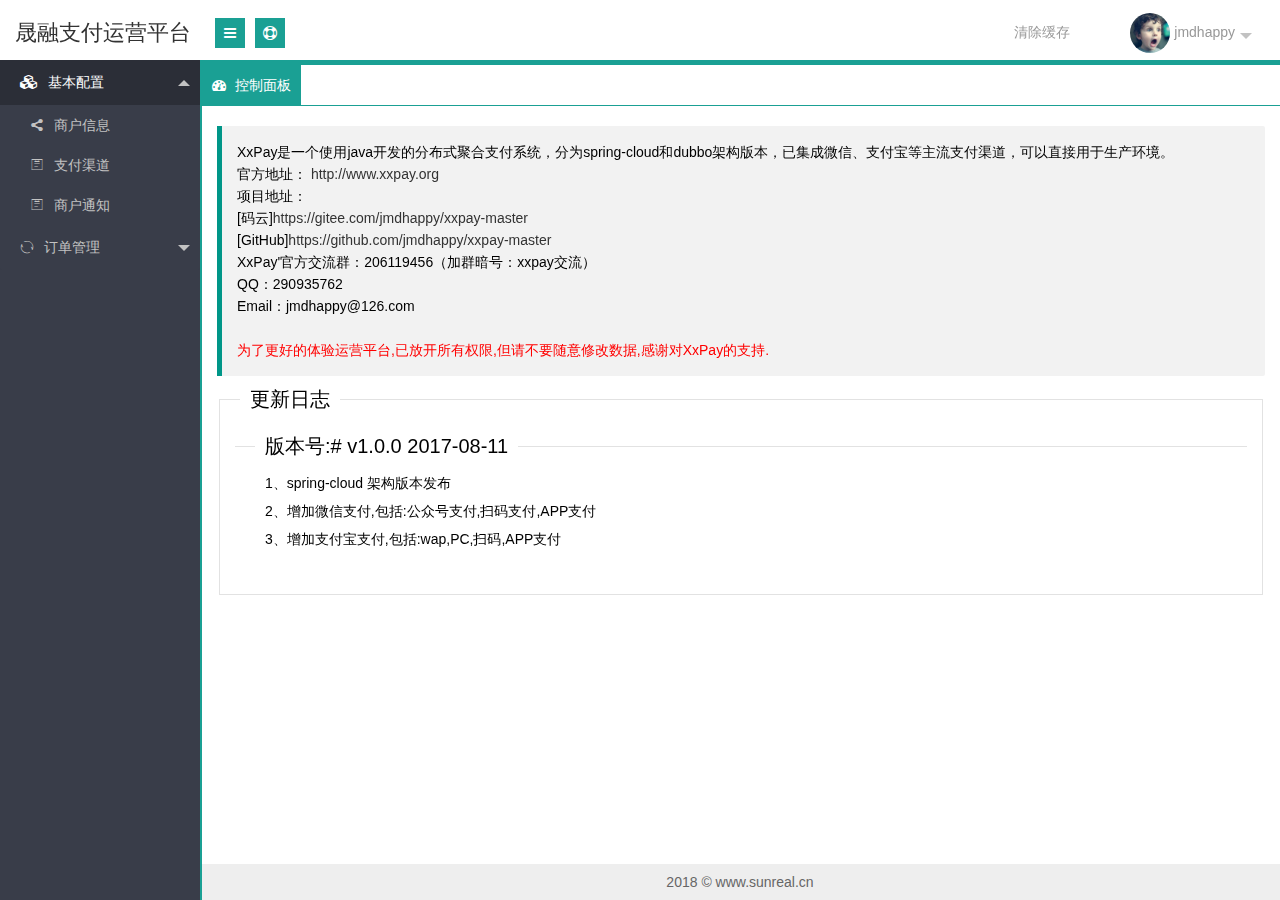
<file: src/main/resources/static/index.html>
﻿<!DOCTYPE html>

<html>

	<head>
		<meta charset="utf-8">
		<title>晟融支付运营管理</title>
		<meta name="renderer" content="webkit">
		<meta http-equiv="X-UA-Compatible" content="IE=edge,chrome=1">
		<meta name="viewport" content="width=device-width, initial-scale=1, maximum-scale=1">
		<meta name="apple-mobile-web-app-status-bar-style" content="black">
		<meta name="apple-mobile-web-app-capable" content="yes">
		<meta name="format-detection" content="telephone=no">
		<link rel="shortcut icon" type="image/x-icon" href="favicon.ico">
		<link rel="bookmark" href="favicon.ico"/>
		<link rel="stylesheet" href="plugins/layui/css/layui.css" media="all" />
		<link rel="stylesheet" href="css/global.css" media="all">
		<link rel="stylesheet" href="plugins/font-awesome/css/font-awesome.min.css">

	</head>

	<body>
		<div class="layui-layout layui-layout-admin" style="border-bottom: solid 5px #1aa094;">
			<div class="layui-header header header-demo">
				<div class="layui-main">
					<div class="admin-login-box">
						<a class="logo" style="left: 0;" href="#">
							<span style="font-size: 22px;">晟融支付运营平台</span>
						</a>
						<div class="admin-side-toggle">
							<i class="fa fa-bars" aria-hidden="true"></i>
						</div>
						<div class="admin-side-full">
							<i class="fa fa-life-bouy" aria-hidden="true"></i>
						</div>
					</div>
					<ul class="layui-nav admin-header-item">
						<li class="layui-nav-item">
							<a href="javascript:clear();">清除缓存</a>
						</li>
						<li class="layui-nav-item">
							<a href="javascript:;" class="admin-header-user">
								<img src="images/0.jpg" />
								<span>jmdhappy</span>
							</a>
							<dl class="layui-nav-child">
								<dd>
									<a href="login.html"><i class="fa fa-sign-out" aria-hidden="true"></i> 注销</a>
								</dd>
							</dl>
						</li>
					</ul>
					<ul class="layui-nav admin-header-item-mobile">
						<li class="layui-nav-item">
							<a href="login.html"><i class="fa fa-sign-out" aria-hidden="true"></i> 注销</a>
						</li>
					</ul>
				</div>
			</div>
			<div class="layui-side layui-bg-black" id="admin-side">
				<div class="layui-side-scroll" id="admin-navbar-side" lay-filter="side"></div>
			</div>
			<div class="layui-body" style="bottom: 0;border-left: solid 2px #1AA094;" id="admin-body">
				<div class="layui-tab admin-nav-card layui-tab-brief" lay-filter="admin-tab">
					<ul class="layui-tab-title">
						<li class="layui-this">
							<i class="fa fa-dashboard" aria-hidden="true"></i>
							<cite>控制面板</cite>
						</li>
					</ul>
					<div class="layui-tab-content" style="min-height: 150px; padding: 5px 0 0 0;">
						<div class="layui-tab-item layui-show">
							<iframe src="main.html"></iframe>
						</div>
					</div>
				</div>
			</div>
			<div class="layui-footer footer footer-demo" id="admin-footer">
				<div class="layui-main">
					<p>2018 &copy; www.sunreal.cn</p>
				</div>
			</div>
			<div class="site-tree-mobile layui-hide">
				<i class="layui-icon">&#xe602;</i>
			</div>
			<div class="site-mobile-shade"></div>

			<script type="text/javascript" src="plugins/layui/layui.js"></script>
			<script type="text/javascript" src="datas/nav.js"></script>
			<script src="js/index.js"></script>
			<script>
				layui.use('layer', function() {
					var $ = layui.jquery,
						layer = layui.layer;
				});
				function clear(){
					alert("清理成功！");
				}
			</script>
		</div>
	</body>

</html>
</file>
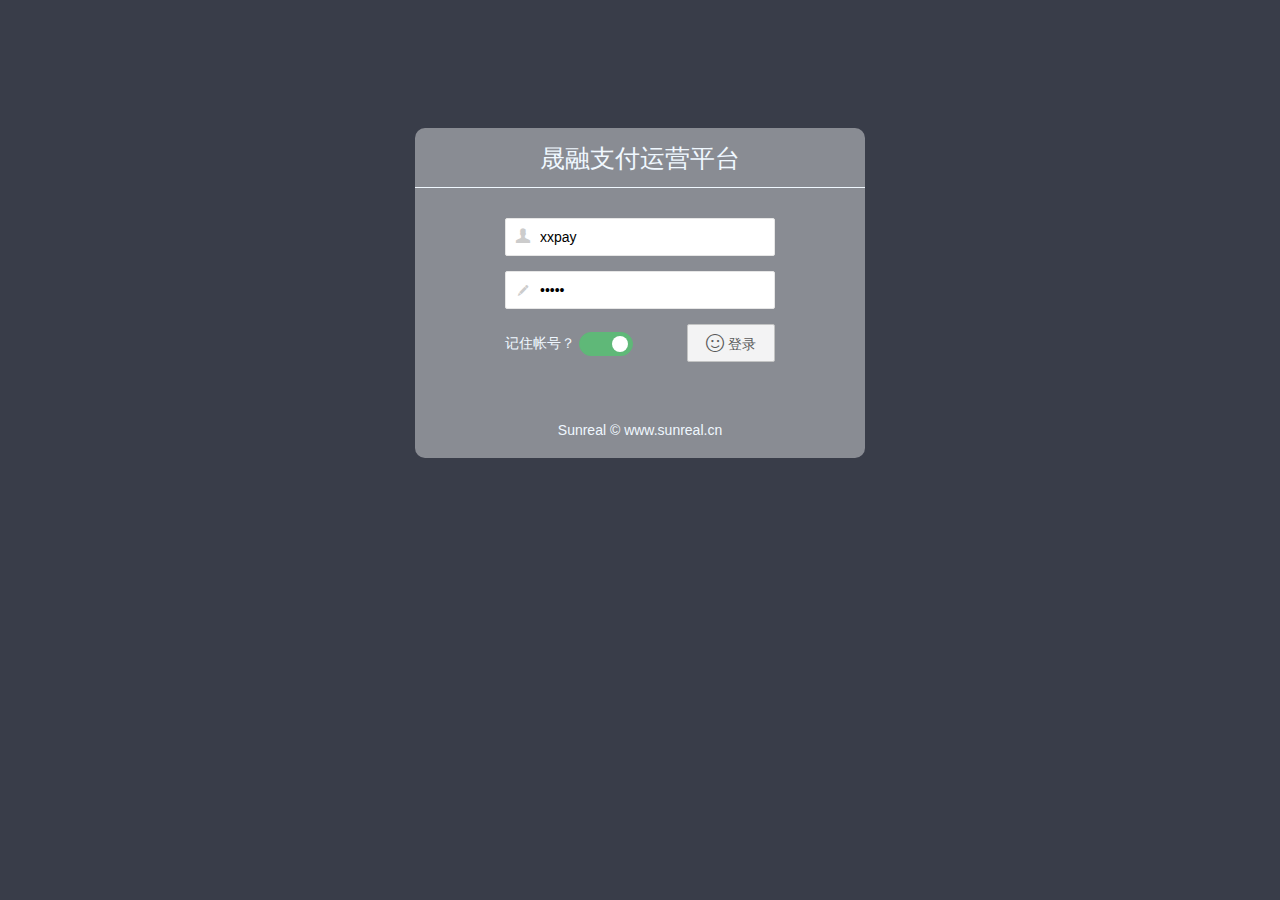
<file: src/main/resources/static/login.html>
<!DOCTYPE html>

<html>

	<head>
		<meta charset="utf-8">
		<meta http-equiv="X-UA-Compatible" content="IE=edge">
		<meta name="viewport" content="width=device-width, initial-scale=1, maximum-scale=1, user-scalable=no">
		<title>晟融支付运营平台登录</title>
		<link rel="shortcut icon" type="image/x-icon" href="favicon.ico">
		<link rel="bookmark" href="favicon.ico"/>
		<link rel="stylesheet" href="plugins/layui/css/layui.css" media="all" />
		<link rel="stylesheet" href="css/login.css" />
	</head>

	<body class="beg-login-bg">
		<div class="beg-login-box">
			<header>
				<h1>晟融支付运营平台</h1>
			</header>
			<div class="beg-login-main">
				<form action="/manage/login" class="layui-form" method="post"><input name="__RequestVerificationToken" type="hidden" value="fkfh8D89BFqTdrE2iiSdG_L781RSRtdWOH411poVUWhxzA5MzI8es07g6KPYQh9Log-xf84pIR2RIAEkOokZL3Ee3UKmX0Jc8bW8jOdhqo81" />
					<div class="layui-form-item">
						<label class="beg-login-icon">
                        <i class="layui-icon">&#xe612;</i>
                    </label>
						<input type="text" name="userName" lay-verify="userName" autocomplete="off" placeholder="这里输入登录名" class="layui-input" value="xxpay">
					</div>
					<div class="layui-form-item">
						<label class="beg-login-icon">
                        <i class="layui-icon">&#xe642;</i>
                    </label>
						<input type="password" name="password" lay-verify="password" autocomplete="off" placeholder="这里输入密码" class="layui-input" value="xxpay">
					</div>
					<div class="layui-form-item">
						<div class="beg-pull-left beg-login-remember">
							<label>记住帐号？</label>
							<input type="checkbox" name="rememberMe" value="true" lay-skin="switch" checked title="记住帐号">
						</div>
						<div class="beg-pull-right">
							<button class="layui-btn layui-btn-primary" lay-submit lay-filter="login">
                            <i class="layui-icon">&#xe650;</i> 登录
                        </button>
						</div>
						<div class="beg-clear"></div>
					</div>
				</form>
			</div>
			<footer>
				<p>Sunreal © www.sunreal.cn</p>
			</footer>
		</div>
		<script type="text/javascript" src="plugins/layui/layui.js"></script>
		<script>
			layui.use(['layer', 'form'], function() {
				var layer = layui.layer,
					$ = layui.jquery,
					form = layui.form();

				form.on('submit(login)',function(data){

					location.href='index.html';
					return false;
				});
			});
		</script>
	</body>

</html>
</file>
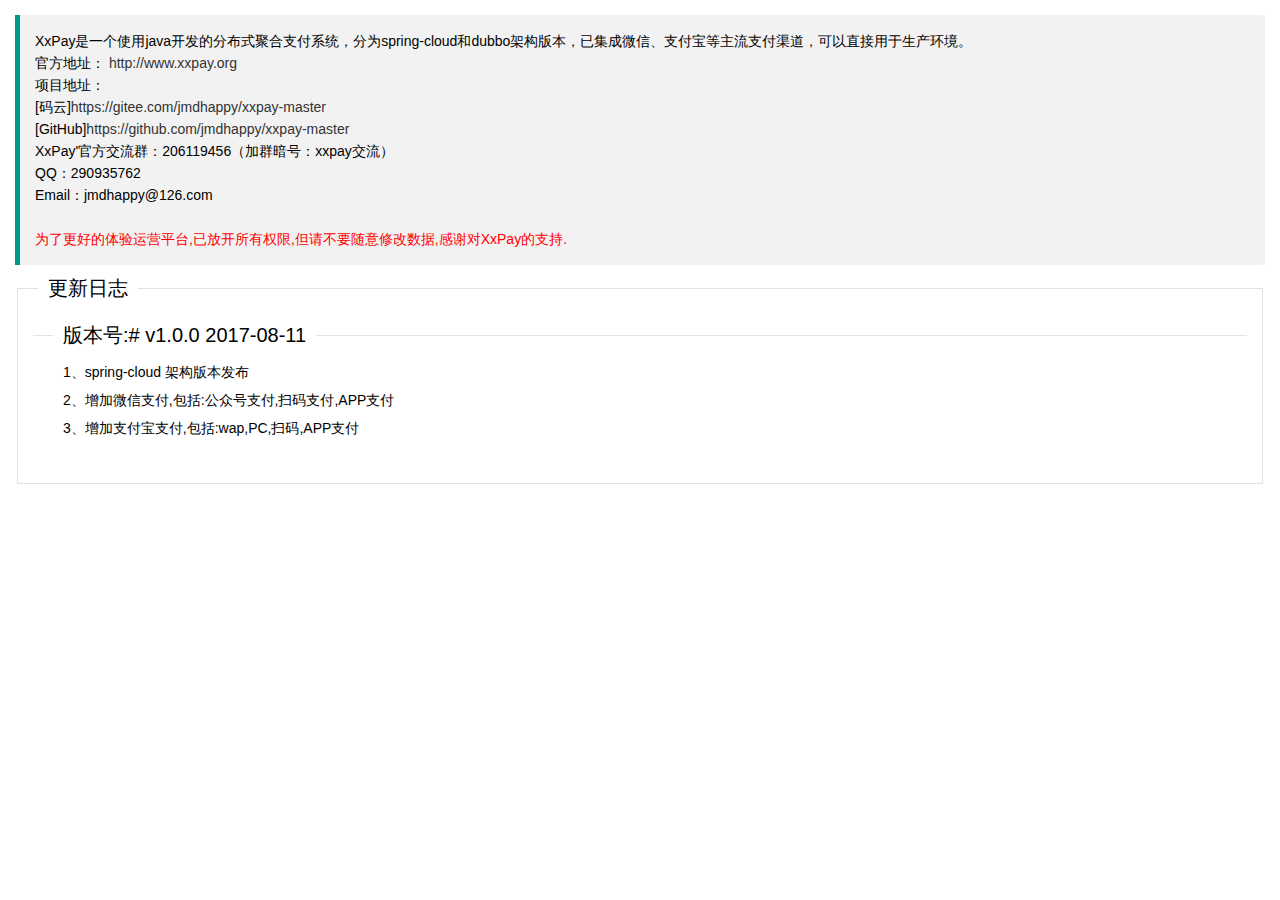
<file: src/main/resources/static/main.html>
﻿<!DOCTYPE html>
<html>

	<head>
		<meta charset="UTF-8">
		<title></title>
		<link rel="stylesheet" href="plugins/layui/css/layui.css" media="all" />
		<link rel="stylesheet" href="css/main.css" />
	</head>

	<body>
		<div class="admin-main">
			<blockquote class="layui-elem-quote">
				<p>XxPay是一个使用java开发的分布式聚合支付系统，分为spring-cloud和dubbo架构版本，已集成微信、支付宝等主流支付渠道，可以直接用于生产环境。</p>
				官方地址：
				<a href="http://www.xxpay.org" target="_blank">http://www.xxpay.org</a>
				<p>项目地址：<br/>
					[码云]<a href="https://gitee.com/jmdhappy/xxpay-master" target="_blank">https://gitee.com/jmdhappy/xxpay-master</a><br/>
					[GitHub]<a href="https://github.com/jmdhappy/xxpay-master" target="_blank">https://github.com/jmdhappy/xxpay-master</a>
				</p>
				<p>XxPay'官方交流群：206119456（加群暗号：xxpay交流）</p>
				<p>QQ：290935762</p>
				<p>Email：jmdhappy@126.com</p>
				<br/>
				<p style="color:red;">为了更好的体验运营平台,已放开所有权限,但请不要随意修改数据,感谢对XxPay的支持.</p>
			</blockquote>
			<fieldset class="layui-elem-field">
				<legend>更新日志</legend>
				<div class="layui-field-box">
                    <fieldset class="layui-elem-field layui-field-title">
                        <legend>版本号:# v1.0.0 2017-08-11</legend>
                        <div class="layui-field-box">
                            <p>1、spring-cloud 架构版本发布</p>
                            <p>2、增加微信支付,包括:公众号支付,扫码支付,APP支付</p>
                            <p>3、增加支付宝支付,包括:wap,PC,扫码,APP支付</p>
                        </div>
                    </fieldset>
				</div>
			</fieldset>
		</div>
	</body>

</html>
</file>
<file: src/main/resources/static/plugins/layui/css/layui.css>
/** layui-v1.0.9_rls MIT License By http://www.layui.com */
 .layui-laypage a,a{text-decoration:none}.layui-btn,.layui-inline,img{vertical-align:middle}.layui-btn,.layui-unselect{-webkit-user-select:none;-ms-user-select:none;-moz-user-select:none}.layui-btn,.layui-tree li i,.layui-unselect{-moz-user-select:none}blockquote,body,button,dd,div,dl,dt,form,h1,h2,h3,h4,h5,h6,input,li,ol,p,pre,td,textarea,th,ul{margin:0;padding:0;-webkit-tap-highlight-color:rgba(0,0,0,0)}a:active,a:hover{outline:0}img{display:inline-block;border:none}li{list-style:none}table{border-collapse:collapse;border-spacing:0}h1,h2,h3{font-size:14px;font-weight:400}h4,h5,h6{font-size:100%;font-weight:400}button,input,optgroup,option,select,textarea{font-family:inherit;font-size:inherit;font-style:inherit;font-weight:inherit;outline:0}pre{white-space:pre-wrap;white-space:-moz-pre-wrap;white-space:-pre-wrap;white-space:-o-pre-wrap;word-wrap:break-word}::-webkit-scrollbar{width:10px;height:10px}::-webkit-scrollbar-button:vertical{display:none}::-webkit-scrollbar-corner,::-webkit-scrollbar-track{background-color:#e2e2e2}::-webkit-scrollbar-thumb{border-radius:0;background-color:rgba(0,0,0,.3)}::-webkit-scrollbar-thumb:vertical:hover{background-color:rgba(0,0,0,.35)}::-webkit-scrollbar-thumb:vertical:active{background-color:rgba(0,0,0,.38)}@font-face{font-family:layui-icon;src:url(../font/iconfont.eot?v=1.0.9);src:url(../font/iconfont.eot?v=1.0.9#iefix) format('embedded-opentype'),url(../font/iconfont.svg?v=1.0.9#iconfont) format('svg'),url(../font/iconfont.woff?v=1.0.9) format('woff'),url(../font/iconfont.ttf?v=1.0.9) format('truetype')}.layui-icon{font-family:layui-icon!important;font-size:16px;font-style:normal;-webkit-font-smoothing:antialiased;-moz-osx-font-smoothing:grayscale}body{line-height:24px;font:14px Helvetica Neue,Helvetica,PingFang SC,\5FAE\8F6F\96C5\9ED1,Tahoma,Arial,sans-serif}hr{height:1px;margin:10px 0;border:0;background-color:#e2e2e2;clear:both}a{color:#333}a:hover{color:#777}a cite{font-style:normal;*cursor:pointer}.layui-box,.layui-box *{-webkit-box-sizing:content-box!important;-moz-box-sizing:content-box!important;box-sizing:content-box!important}.layui-border-box,.layui-border-box *{-webkit-box-sizing:border-box!important;-moz-box-sizing:border-box!important;box-sizing:border-box!important}.layui-clear{clear:both;*zoom:1}.layui-clear:after{content:'\20';clear:both;*zoom:1;display:block;height:0}.layui-inline{position:relative;display:inline-block;*display:inline;*zoom:1}.layui-edge{position:absolute;width:0;height:0;border-style:dashed;border-color:transparent;overflow:hidden}.layui-elip{text-overflow:ellipsis;overflow:hidden;white-space:nowrap}.layui-disabled,.layui-disabled:hover{color:#d2d2d2!important;cursor:not-allowed!important}.layui-circle{border-radius:100%}.layui-show{display:block!important}.layui-hide{display:none!important}.layui-main{position:relative;width:1140px;margin:0 auto}.layui-header{position:relative;z-index:1000;height:60px}.layui-header a:hover{transition:all .5s;-webkit-transition:all .5s}.layui-side{position:fixed;top:0;bottom:0;z-index:999;width:200px;overflow-x:hidden}.layui-side-scroll{width:220px;height:100%;overflow-x:hidden}.layui-body{position:absolute;left:200px;right:0;top:0;bottom:0;z-index:998;width:auto;overflow:hidden;overflow-y:auto;-webkit-box-sizing:border-box;-moz-box-sizing:border-box;box-sizing:border-box}.layui-layout-admin .layui-header{background-color:#23262E}.layui-layout-admin .layui-side{top:60px;width:200px;overflow-x:hidden}.layui-layout-admin .layui-body{top:60px;bottom:44px}.layui-layout-admin .layui-main{width:auto;margin:0 15px}.layui-layout-admin .layui-footer{position:fixed;left:200px;right:0;bottom:0;height:44px;background-color:#eee}.layui-btn,.layui-input,.layui-select,.layui-textarea,.layui-upload-button{outline:0;-webkit-transition:border-color .3s cubic-bezier(.65,.05,.35,.5);transition:border-color .3s cubic-bezier(.65,.05,.35,.5);-webkit-box-sizing:border-box!important;-moz-box-sizing:border-box!important;box-sizing:border-box!important}.layui-elem-quote{margin-bottom:10px;padding:15px;line-height:22px;border-left:5px solid #009688;border-radius:0 2px 2px 0;background-color:#f2f2f2}.layui-quote-nm{border-color:#e2e2e2;border-style:solid;border-width:1px 1px 1px 5px;background:0 0}.layui-elem-field{margin-bottom:10px;padding:0;border:1px solid #e2e2e2}.layui-elem-field legend{margin-left:20px;padding:0 10px;font-size:20px;font-weight:300}.layui-field-title{margin:10px 0 20px;border:none;border-top:1px solid #e2e2e2}.layui-field-box{padding:10px 15px}.layui-field-title .layui-field-box{padding:10px 0}.layui-progress{position:relative;height:6px;border-radius:20px;background-color:#e2e2e2}.layui-progress-bar{position:absolute;width:0;max-width:100%;height:6px;border-radius:20px;text-align:right;background-color:#5FB878;transition:all .3s;-webkit-transition:all .3s}.layui-progress-big,.layui-progress-big .layui-progress-bar{height:18px;line-height:18px}.layui-progress-text{position:relative;top:-18px;line-height:18px;font-size:12px;color:#666}.layui-progress-big .layui-progress-text{position:static;padding:0 10px;color:#fff}.layui-collapse{border:1px solid #e2e2e2;border-radius:2px}.layui-colla-item{border-top:1px solid #e2e2e2}.layui-colla-item:first-child{border-top:none}.layui-colla-title{position:relative;height:42px;line-height:42px;padding:0 15px 0 35px;color:#333;background-color:#f2f2f2;cursor:pointer}.layui-colla-content{display:none;padding:10px 15px;line-height:22px;border-top:1px solid #e2e2e2;color:#666}.layui-colla-icon{position:absolute;left:15px;top:0;font-size:14px}.layui-bg-red{background-color:#FF5722}.layui-bg-orange{background-color:#F7B824}.layui-bg-green{background-color:#009688}.layui-bg-cyan{background-color:#2F4056}.layui-bg-blue{background-color:#1E9FFF}.layui-bg-black{background-color:#393D49}.layui-bg-gray{background-color:#eee}.layui-word-aux{font-size:12px;color:#999;padding:0 5px}.layui-btn{display:inline-block;height:38px;line-height:38px;padding:0 18px;background-color:#009688;color:#fff;white-space:nowrap;text-align:center;font-size:14px;border:none;border-radius:2px;cursor:pointer;opacity:.9;filter:alpha(opacity=90)}.layui-btn:hover{opacity:.8;filter:alpha(opacity=80);color:#fff}.layui-btn:active{opacity:1;filter:alpha(opacity=100)}.layui-btn+.layui-btn{margin-left:10px}.layui-btn-radius{border-radius:100px}.layui-btn .layui-icon{font-size:18px;vertical-align:bottom}.layui-btn-primary{border:1px solid #C9C9C9;background-color:#fff;color:#555}.layui-btn-primary:hover{border-color:#009688;color:#333}.layui-btn-normal{background-color:#1E9FFF}.layui-btn-warm{background-color:#F7B824}.layui-btn-danger{background-color:#FF5722}.layui-btn-disabled,.layui-btn-disabled:active,.layui-btn-disabled:hover{border:1px solid #e6e6e6;background-color:#FBFBFB;color:#C9C9C9;cursor:not-allowed;opacity:1}.layui-btn-big{height:44px;line-height:44px;padding:0 25px;font-size:16px}.layui-btn-small{height:30px;line-height:30px;padding:0 10px;font-size:12px}.layui-btn-small i{font-size:16px!important}.layui-btn-mini{height:22px;line-height:22px;padding:0 5px;font-size:12px}.layui-btn-mini i{font-size:14px!important}.layui-btn-group{display:inline-block;vertical-align:middle;font-size:0}.layui-btn-group .layui-btn{margin-left:0!important;margin-right:0!important;border-left:1px solid rgba(255,255,255,.5);border-radius:0}.layui-btn-group .layui-btn-primary{border-left:none}.layui-btn-group .layui-btn-primary:hover{border-color:#C9C9C9;color:#009688}.layui-btn-group .layui-btn:first-child{border-left:none;border-radius:2px 0 0 2px}.layui-btn-group .layui-btn-primary:first-child{border-left:1px solid #c9c9c9}.layui-btn-group .layui-btn:last-child{border-radius:0 2px 2px 0}.layui-btn-group .layui-btn+.layui-btn{margin-left:0}.layui-btn-group+.layui-btn-group{margin-left:10px}.layui-input,.layui-select,.layui-textarea{height:38px;line-height:38px;line-height:36px\9;border:1px solid #e6e6e6;background-color:#fff;border-radius:2px}.layui-form-label,.layui-form-mid,.layui-textarea{line-height:20px;position:relative}.layui-input,.layui-textarea{display:block;width:100%;padding-left:10px}.layui-input:hover,.layui-textarea:hover{border-color:#D2D2D2!important}.layui-input:focus,.layui-textarea:focus{border-color:#C9C9C9!important}.layui-textarea{min-height:100px;height:auto;padding:6px 10px;resize:vertical}.layui-select{padding:0 10px}.layui-form input[type=checkbox],.layui-form input[type=radio],.layui-form select{display:none}.layui-form-item{margin-bottom:15px;clear:both;*zoom:1}.layui-form-item:after{content:'\20';clear:both;*zoom:1;display:block;height:0}.layui-form-label{float:left;display:block;padding:9px 15px;width:80px;font-weight:400;text-align:right}.layui-form-item .layui-inline{margin-bottom:5px;margin-right:10px}.layui-input-block,.layui-input-inline{position:relative}.layui-input-block{margin-left:110px;min-height:36px}.layui-input-inline{display:inline-block;vertical-align:middle}.layui-form-item .layui-input-inline{float:left;width:190px;margin-right:10px}.layui-form-text .layui-input-inline{width:auto}.layui-form-mid{float:left;display:block;padding:8px 0;margin-right:10px}.layui-form-danger+.layui-form-select .layui-input,.layui-form-danger:focus{border:1px solid #FF5722!important}.layui-form-select{position:relative}.layui-form-select .layui-input{padding-right:30px;cursor:pointer}.layui-form-select .layui-edge{position:absolute;right:10px;top:50%;margin-top:-3px;cursor:pointer;border-width:6px;border-top-color:#c2c2c2;border-top-style:solid;transition:all .3s;-webkit-transition:all .3s}.layui-form-select dl{display:none;position:absolute;left:0;top:42px;padding:5px 0;z-index:999;min-width:100%;border:1px solid #d2d2d2;max-height:300px;overflow-y:auto;background-color:#fff;border-radius:2px;box-shadow:0 2px 4px rgba(0,0,0,.12);box-sizing:border-box}.layui-form-select dl dd,.layui-form-select dl dt{padding:0 10px;line-height:36px;white-space:nowrap;overflow:hidden;text-overflow:ellipsis}.layui-form-select dl dt{font-size:12px;color:#999}.layui-form-select dl dd{cursor:pointer}.layui-form-select dl dd:hover{background-color:#f2f2f2}.layui-form-select .layui-select-group dd{padding-left:20px}.layui-form-select dl dd.layui-this{background-color:#5FB878;color:#fff}.layui-form-checkbox,.layui-form-select dl dd.layui-disabled{background-color:#fff}.layui-form-selected dl{display:block}.layui-form-checkbox,.layui-form-checkbox *,.layui-form-radio,.layui-form-radio *,.layui-form-switch{display:inline-block;vertical-align:middle}.layui-form-selected .layui-edge{margin-top:-9px;-webkit-transform:rotate(180deg);transform:rotate(180deg);margin-top:-3px\9}:root .layui-form-selected .layui-edge{margin-top:-9px\0/IE9}.layui-select-none{margin:5px 0;text-align:center;color:#999}.layui-select-disabled .layui-disabled{border-color:#eee!important}.layui-select-disabled .layui-edge{border-top-color:#d2d2d2}.layui-form-checkbox{position:relative;height:30px;line-height:28px;margin:4px 10px 0 0;padding-right:30px;border:1px solid #d2d2d2;cursor:pointer;font-size:0;border-radius:2px;-webkit-transition:.1s linear;transition:.1s linear;box-sizing:border-box!important}.layui-form-checkbox:hover{border:1px solid #c2c2c2}.layui-form-checkbox span{padding:0 10px;height:100%;font-size:14px;background-color:#d2d2d2;color:#fff;overflow:hidden;white-space:nowrap;text-overflow:ellipsis}.layui-form-checkbox:hover span{background-color:#c2c2c2}.layui-form-checkbox i{position:absolute;right:0;width:30px;color:#fff;font-size:20px;text-align:center}.layui-form-checkbox:hover i{color:#c2c2c2}.layui-form-checked,.layui-form-checked:hover{border-color:#5FB878}.layui-form-checked span,.layui-form-checked:hover span{background-color:#5FB878}.layui-form-checked i,.layui-form-checked:hover i{color:#5FB878}.layui-form-checkbox[lay-skin=primary]{margin-top:6px;border:none!important;padding-right:0;background:0 0}.layui-form-checkbox[lay-skin=primary] span{float:right;background:0 0;color:#666}.layui-form-checkbox[lay-skin=primary] i{position:relative;top:0;width:16px;line-height:16px;border:1px solid #d2d2d2;font-size:12px;border-radius:2px;background-color:#fff;-webkit-transition:.1s linear;transition:.1s linear}.layui-form-checkbox[lay-skin=primary]:hover i{border-color:#5FB878;color:#fff}.layui-form-checked[lay-skin=primary] i{border-color:#5FB878;background-color:#5FB878;color:#fff}.layui-checkbox-disbaled[lay-skin=primary] span{background:0 0!important}.layui-checkbox-disbaled[lay-skin=primary]:hover i{border-color:#d2d2d2}.layui-form-switch{position:relative;height:22px;line-height:22px;width:42px;padding:0 5px;margin-top:8px;border:1px solid #d2d2d2;border-radius:20px;cursor:pointer;background-color:#fff;-webkit-transition:.1s linear;transition:.1s linear}.layui-form-switch i{position:absolute;left:5px;top:3px;width:16px;height:16px;border-radius:20px;background-color:#d2d2d2;-webkit-transition:.1s linear;transition:.1s linear}.layui-form-switch em{position:absolute;right:5px;top:0;width:25px;padding:0!important;text-align:center!important;color:#999!important;font-style:normal!important;font-size:12px}.layui-form-onswitch{border-color:#5FB878;background-color:#5FB878}.layui-form-onswitch i{left:32px;background-color:#fff}.layui-form-onswitch em{left:5px;right:auto;color:#fff!important}.layui-checkbox-disbaled{border-color:#e2e2e2!important}.layui-checkbox-disbaled span{background-color:#e2e2e2!important}.layui-checkbox-disbaled:hover i{color:#fff!important}.layui-form-radio{line-height:28px;margin:6px 10px 0 0;padding-right:10px;cursor:pointer;font-size:0}.layui-form-radio i{margin-right:8px;font-size:22px;color:#c2c2c2}.layui-form-radio span{font-size:14px}.layui-form-radio i:hover,.layui-form-radioed i{color:#5FB878}.layui-radio-disbaled i{color:#e2e2e2!important}.layui-form-pane .layui-form-label{width:110px;padding:8px 15px;height:38px;line-height:20px;border:1px solid #e6e6e6;border-radius:2px 0 0 2px;text-align:center;background-color:#FBFBFB;overflow:hidden;white-space:nowrap;text-overflow:ellipsis;-webkit-box-sizing:border-box!important;-moz-box-sizing:border-box!important;box-sizing:border-box!important}.layui-form-pane .layui-input-inline{margin-left:-1px}.layui-form-pane .layui-input-block{margin-left:110px;left:-1px}.layui-form-pane .layui-input{border-radius:0 2px 2px 0}.layui-form-pane .layui-form-text .layui-form-label{float:none;width:100%;border-right:1px solid #e6e6e6;border-radius:2px;-webkit-box-sizing:border-box!important;-moz-box-sizing:border-box!important;box-sizing:border-box!important;text-align:left}.layui-laypage button,.layui-laypage input,.layui-nav{-webkit-box-sizing:border-box!important;-moz-box-sizing:border-box!important}.layui-form-pane .layui-form-text .layui-input-inline{display:block;margin:0;top:-1px;clear:both}.layui-form-pane .layui-form-text .layui-input-block{margin:0;left:0;top:-1px}.layui-form-pane .layui-form-text .layui-textarea{min-height:100px;border-radius:0 0 2px 2px}.layui-form-pane .layui-form-checkbox{margin:4px 0 4px 10px}.layui-form-pane .layui-form-radio,.layui-form-pane .layui-form-switch{margin-top:6px;margin-left:10px}.layui-form-pane .layui-form-item[pane]{position:relative;border:1px solid #e6e6e6}.layui-form-pane .layui-form-item[pane] .layui-form-label{position:absolute;left:0;top:0;height:100%;border-width:0 1px 0 0}.layui-form-pane .layui-form-item[pane] .layui-input-inline{margin-left:110px}.layui-layedit{border:1px solid #d2d2d2;border-radius:2px}.layui-layedit-tool{padding:3px 5px;border-bottom:1px solid #e2e2e2;font-size:0}.layedit-tool-fixed{position:fixed;top:0;border-top:1px solid #e2e2e2}.layui-layedit-tool .layedit-tool-mid,.layui-layedit-tool .layui-icon{display:inline-block;vertical-align:middle;text-align:center;font-size:14px}.layui-layedit-tool .layui-icon{position:relative;width:32px;height:30px;line-height:30px;margin:3px 5px;color:#777;cursor:pointer;border-radius:2px}.layui-layedit-tool .layui-icon:hover{color:#393D49}.layui-layedit-tool .layui-icon:active{color:#000}.layui-layedit-tool .layedit-tool-active{background-color:#e2e2e2;color:#000}.layui-layedit-tool .layui-disabled,.layui-layedit-tool .layui-disabled:hover{color:#d2d2d2;cursor:not-allowed}.layui-layedit-tool .layedit-tool-mid{width:1px;height:18px;margin:0 10px;background-color:#d2d2d2}.layedit-tool-html{width:50px!important;font-size:30px!important}.layedit-tool-b,.layedit-tool-code,.layedit-tool-help{font-size:16px!important}.layedit-tool-d,.layedit-tool-face,.layedit-tool-image,.layedit-tool-unlink{font-size:18px!important}.layedit-tool-image input{position:absolute;font-size:0;left:0;top:0;width:100%;height:100%;opacity:.01;filter:Alpha(opacity=1);cursor:pointer}.layui-layedit-iframe iframe{display:block;width:100%}#LAY_layedit_code{overflow:hidden}.layui-table{width:100%;margin:10px 0;background-color:#fff}.layui-table tr{transition:all .3s;-webkit-transition:all .3s}.layui-table thead tr{background-color:#f2f2f2}.layui-table th{text-align:left}.layui-table td,.layui-table th{padding:9px 15px;min-height:20px;line-height:20px;border:1px solid #e2e2e2;font-size:14px}.layui-table tr:hover,.layui-table[lay-even] tr:nth-child(even){background-color:#f8f8f8}.layui-table[lay-skin=line],.layui-table[lay-skin=row]{border:1px solid #e2e2e2}.layui-table[lay-skin=line] td,.layui-table[lay-skin=line] th{border:none;border-bottom:1px solid #e2e2e2}.layui-table[lay-skin=row] td,.layui-table[lay-skin=row] th{border:none;border-right:1px solid #e2e2e2}.layui-table[lay-skin=nob] td,.layui-table[lay-skin=nob] th{border:none}.layui-upload-button{position:relative;display:inline-block;vertical-align:middle;min-width:60px;height:38px;line-height:38px;border:1px solid #DFDFDF;border-radius:2px;overflow:hidden;background-color:#fff;color:#666}.layui-upload-button:hover{border:1px solid #aaa;color:#333}.layui-upload-button:active{border:1px solid #4CAF50;color:#000}.layui-upload-button input,.layui-upload-file{opacity:.01;filter:Alpha(opacity=1);cursor:pointer}.layui-upload-button input{position:absolute;left:0;top:0;z-index:10;font-size:100px;width:100%;height:100%}.layui-upload-icon{display:block;margin:0 15px;text-align:center}.layui-upload-icon i{margin-right:5px;vertical-align:top;font-size:20px;color:#5FB878}.layui-upload-iframe{position:absolute;width:0;height:0;border:0;visibility:hidden}.layui-upload-enter{border:1px solid #009E94;background-color:#009E94;color:#fff;-webkit-transform:scale(1.1);transform:scale(1.1)}.layui-upload-enter .layui-upload-icon,.layui-upload-enter .layui-upload-icon i{color:#fff}.layui-flow-more{margin:10px 0;text-align:center;color:#999;font-size:14px}.layui-flow-more a{height:32px;line-height:32px}.layui-flow-more a *{display:inline-block;vertical-align:top}.layui-flow-more a cite{padding:0 20px;border-radius:3px;background-color:#eee;color:#333;font-style:normal}.layui-flow-more a cite:hover{opacity:.8}.layui-flow-more a i{font-size:30px;color:#737383}.layui-laypage{display:inline-block;*display:inline;*zoom:1;vertical-align:middle;margin:10px 0;font-size:0}.layui-laypage>:first-child,.layui-laypage>:first-child em{border-radius:2px 0 0 2px}.layui-laypage>:last-child,.layui-laypage>:last-child em{border-radius:0 2px 2px 0}.layui-laypage a,.layui-laypage span{display:inline-block;*display:inline;*zoom:1;vertical-align:middle;padding:0 15px;border:1px solid #e2e2e2;height:28px;line-height:28px;margin:0 -1px 5px 0;background-color:#fff;color:#333;font-size:12px}.layui-laypage em{font-style:normal}.layui-laypage span{color:#999;font-weight:700}.layui-laypage .layui-laypage-curr{position:relative}.layui-laypage .layui-laypage-curr em{position:relative;color:#fff;font-weight:400}.layui-laypage .layui-laypage-curr .layui-laypage-em{position:absolute;left:-1px;top:-1px;padding:1px;width:100%;height:100%;background-color:#009688}.layui-laypage-em{border-radius:2px}.layui-laypage-next em,.layui-laypage-prev em{font-family:Sim sun;font-size:16px}.layui-laypage .layui-laypage-total{height:30px;line-height:30px;margin-left:1px;border:none;font-weight:400}.layui-laypage button,.layui-laypage input{height:30px;line-height:30px;border:1px solid #e2e2e2;border-radius:2px;vertical-align:top;background-color:#fff;box-sizing:border-box!important}.layui-laypage input{width:50px;margin:0 5px;text-align:center}.layui-laypage button{margin-left:5px;padding:0 15px;cursor:pointer}.layui-code{position:relative;margin:10px 0;padding:15px;line-height:20px;border:1px solid #ddd;border-left-width:6px;background-color:#F2F2F2;color:#333;font-family:Courier New;font-size:12px}.layui-tree{line-height:26px}.layui-tree li{text-overflow:ellipsis;overflow:hidden;white-space:nowrap}.layui-tree li .layui-tree-spread,.layui-tree li a{display:inline-block;vertical-align:top;height:26px;*display:inline;*zoom:1;cursor:pointer}.layui-tree li a{font-size:0}.layui-tree li a i{font-size:16px}.layui-tree li a cite{padding:0 6px;font-size:14px;font-style:normal}.layui-tree li i{padding-left:6px;color:#333}.layui-tree li .layui-tree-check{font-size:13px}.layui-tree li .layui-tree-check:hover{color:#009E94}.layui-tree li ul{display:none;margin-left:20px}.layui-tree li .layui-tree-enter{line-height:24px;border:1px dotted #000}.layui-tree-drag{display:none;position:absolute;left:-666px;top:-666px;background-color:#f2f2f2;padding:5px 10px;border:1px dotted #000;white-space:nowrap}.layui-tree-drag i{padding-right:5px}.layui-nav{position:relative;padding:0 20px;background-color:#393D49;color:#c2c2c2;border-radius:2px;font-size:0;box-sizing:border-box!important}.layui-nav *{font-size:14px}.layui-nav .layui-nav-item{position:relative;display:inline-block;*display:inline;*zoom:1;vertical-align:middle;line-height:60px}.layui-nav .layui-nav-item a{display:block;padding:0 20px;color:#c2c2c2;transition:all .3s;-webkit-transition:all .3s}.layui-nav .layui-this:after,.layui-nav-bar,.layui-nav-tree .layui-nav-itemed:after{position:absolute;left:0;top:0;width:0;height:5px;background-color:#5FB878;transition:all .2s;-webkit-transition:all .2s}.layui-nav-bar{z-index:1000}.layui-nav .layui-nav-item a:hover,.layui-nav .layui-this a{color:#fff}.layui-nav .layui-this:after{content:'';top:auto;bottom:0;width:100%}.layui-nav .layui-nav-more{content:'';width:0;height:0;border-style:solid dashed dashed;border-color:#c2c2c2 transparent transparent;overflow:hidden;cursor:pointer;transition:all .2s;-webkit-transition:all .2s;position:absolute;top:28px;right:3px;border-width:6px}.layui-nav .layui-nav-mored,.layui-nav-itemed .layui-nav-more{top:22px;border-style:dashed dashed solid;border-color:transparent transparent #c2c2c2}.layui-nav-child{display:none;position:absolute;left:0;top:65px;min-width:100%;line-height:36px;padding:5px 0;box-shadow:0 2px 4px rgba(0,0,0,.12);border:1px solid #d2d2d2;background-color:#fff;z-index:100;border-radius:2px;white-space:nowrap}.layui-nav .layui-nav-child a{color:#333}.layui-nav .layui-nav-child a:hover{background-color:#f2f2f2;color:#333}.layui-nav-child dd{position:relative}.layui-nav-child dd.layui-this{background-color:#5FB878;color:#fff}.layui-nav-child dd.layui-this a{color:#fff}.layui-nav-child dd.layui-this:after{display:none}.layui-nav-tree{width:200px;padding:0}.layui-nav-tree .layui-nav-item{display:block;width:100%;line-height:45px}.layui-nav-tree .layui-nav-item a{height:45px;text-overflow:ellipsis;overflow:hidden;white-space:nowrap}.layui-nav-tree .layui-nav-item a:hover{background-color:#4E5465}.layui-nav-tree .layui-nav-child dd.layui-this,.layui-nav-tree .layui-this,.layui-nav-tree .layui-this>a,.layui-nav-tree .layui-this>a:hover{background-color:#009688;color:#fff}.layui-nav-tree .layui-this:after{display:none}.layui-nav-itemed>a,.layui-nav-tree .layui-nav-title a,.layui-nav-tree .layui-nav-title a:hover{background-color:#2B2E37!important;color:#fff!important}.layui-nav-tree .layui-nav-bar{width:5px;height:0;background-color:#009688}.layui-nav-tree .layui-nav-child{position:relative;z-index:0;top:0;border:none;box-shadow:none}.layui-nav-tree .layui-nav-child a{height:40px;line-height:40px;color:#c2c2c2}.layui-nav-tree .layui-nav-child,.layui-nav-tree .layui-nav-child a:hover{background:0 0;color:#fff}.layui-nav-tree .layui-nav-more{top:20px;right:10px}.layui-nav-itemed .layui-nav-more{top:14px}.layui-nav-itemed .layui-nav-child{display:block;padding:0}.layui-nav-side{position:fixed;top:0;bottom:0;left:0;overflow-x:hidden;z-index:999}.layui-breadcrumb{visibility:hidden;font-size:0}.layui-breadcrumb a{padding-right:8px;line-height:22px;font-size:14px;color:#333!important}.layui-breadcrumb a:hover{color:#01AAED!important}.layui-breadcrumb a cite,.layui-breadcrumb a span{color:#666;cursor:text;font-style:normal}.layui-breadcrumb a span{padding-left:8px;font-family:Sim sun}.layui-tab{margin:10px 0;text-align:left!important}.layui-fixbar li,.layui-tab-bar,.layui-tab-title li,.layui-util-face ul li{cursor:pointer;text-align:center}.layui-tab[overflow]>.layui-tab-title{overflow:hidden}.layui-tab-title{position:relative;left:0;height:40px;white-space:nowrap;font-size:0;border-bottom:1px solid #e2e2e2;transition:all .2s;-webkit-transition:all .2s}.layui-tab-title li{display:inline-block;*display:inline;*zoom:1;vertical-align:middle;font-size:14px;transition:all .2s;-webkit-transition:all .2s;position:relative;line-height:40px;min-width:65px;padding:0 10px}.layui-tab-title li a{display:block}.layui-tab-title .layui-this{color:#000}.layui-tab-title .layui-this:after{position:absolute;left:0;top:0;content:'';width:100%;height:41px;border:1px solid #e2e2e2;border-bottom-color:#fff;border-radius:2px 2px 0 0;-webkit-box-sizing:border-box!important;-moz-box-sizing:border-box!important;box-sizing:border-box!important;pointer-events:none}.layui-tab-bar{position:absolute;right:0;top:0;z-index:10;width:30px;height:39px;line-height:39px;border:1px solid #e2e2e2;border-radius:2px;background-color:#fff}.layui-tab-bar .layui-icon{position:relative;display:inline-block;top:3px;transition:all .3s;-webkit-transition:all .3s}.layui-tab-item,.layui-util-face .layui-layer-TipsG{display:none}.layui-tab-more{padding-right:30px;height:auto;white-space:normal}.layui-tab-more li.layui-this:after{border-bottom-color:#e2e2e2;border-radius:2px}.layui-tab-more .layui-tab-bar .layui-icon{top:-2px;top:3px\9;-webkit-transform:rotate(180deg);transform:rotate(180deg)}:root .layui-tab-more .layui-tab-bar .layui-icon{top:-2px\0/IE9}.layui-tab-content{padding:10px}.layui-tab-title li .layui-tab-close{position:relative;margin-left:8px;top:1px;color:#c2c2c2;transition:all .2s;-webkit-transition:all .2s}.layui-tab-title li .layui-tab-close:hover{border-radius:2px;background-color:#FF5722;color:#fff}.layui-tab-brief>.layui-tab-title .layui-this{color:#009688}.layui-tab-brief>.layui-tab-more li.layui-this:after,.layui-tab-brief>.layui-tab-title .layui-this:after{border:none;border-radius:0;border-bottom:3px solid #5FB878}.layui-tab-brief[overflow]>.layui-tab-title .layui-this:after{top:-1px}.layui-tab-card{border:1px solid #e2e2e2;border-radius:2px;box-shadow:0 2px 5px 0 rgba(0,0,0,.1)}.layui-tab-card>.layui-tab-title{background-color:#f2f2f2}.layui-tab-card>.layui-tab-title li{margin-right:-1px;margin-left:-1px}.layui-tab-card>.layui-tab-title .layui-this{background-color:#fff}.layui-tab-card>.layui-tab-title .layui-this:after{border-top:none;border-width:1px;border-bottom-color:#fff}.layui-tab-card>.layui-tab-title .layui-tab-bar{height:40px;line-height:40px;border-radius:0;border-top:none;border-right:none}.layui-tab-card>.layui-tab-more .layui-this{background:0 0;color:#5FB878}.layui-tab-card>.layui-tab-more .layui-this:after{border:none}.layui-fixbar{position:fixed;right:15px;bottom:15px;z-index:9999}.layui-fixbar li{width:50px;height:50px;line-height:50px;margin-bottom:1px;font-size:30px;background-color:#9F9F9F;color:#fff;border-radius:2px;opacity:.95}.layui-fixbar li:hover{opacity:.85}.layui-fixbar li:active{opacity:1}.layui-fixbar .layui-fixbar-top{display:none;font-size:40px}body .layui-util-face{border:none;background:0 0}body .layui-util-face .layui-layer-content{padding:0;background-color:#fff;color:#666;box-shadow:none}.layui-util-face ul{position:relative;width:372px;padding:10px;border:1px solid #D9D9D9;background-color:#fff;box-shadow:0 0 20px rgba(0,0,0,.2)}.layui-util-face ul li{float:left;border:1px solid #e8e8e8;height:22px;width:26px;overflow:hidden;margin:-1px 0 0 -1px;padding:4px 2px}.layui-util-face ul li:hover{position:relative;z-index:2;border:1px solid #eb7350;background:#fff9ec}.layui-anim{-webkit-animation-duration:.3s;animation-duration:.3s;-webkit-animation-fill-mode:both;animation-fill-mode:both}.layui-anim-loop{-webkit-animation-iteration-count:infinite;animation-iteration-count:infinite}@-webkit-keyframes layui-rotate{from{-webkit-transform:rotate(0)}to{-webkit-transform:rotate(360deg)}}@keyframes layui-rotate{from{transform:rotate(0)}to{transform:rotate(360deg)}}.layui-anim-rotate{-webkit-animation-name:layui-rotate;animation-name:layui-rotate;-webkit-animation-duration:1s;animation-duration:1s;-webkit-animation-timing-function:linear;animation-timing-function:linear}@-webkit-keyframes layui-up{from{-webkit-transform:translate3d(0,100%,0);opacity:.3}to{-webkit-transform:translate3d(0,0,0);opacity:1}}@keyframes layui-up{from{transform:translate3d(0,100%,0);opacity:.3}to{transform:translate3d(0,0,0);opacity:1}}.layui-anim-up{-webkit-animation-name:layui-up;animation-name:layui-up}@-webkit-keyframes layui-upbit{from{-webkit-transform:translate3d(0,30px,0);opacity:.3}to{-webkit-transform:translate3d(0,0,0);opacity:1}}@keyframes layui-upbit{from{transform:translate3d(0,30px,0);opacity:.3}to{transform:translate3d(0,0,0);opacity:1}}.layui-anim-upbit{-webkit-animation-name:layui-upbit;animation-name:layui-upbit}@-webkit-keyframes layui-scale{0%{opacity:.3;-webkit-transform:scale(.5)}100%{opacity:1;-webkit-transform:scale(1)}}@keyframes layui-scale{0%{opacity:.3;-ms-transform:scale(.5);transform:scale(.5)}100%{opacity:1;-ms-transform:scale(1);transform:scale(1)}}.layui-anim-scale{-webkit-animation-name:layui-scale;animation-name:layui-scale}@-webkit-keyframes layui-scale-spring{0%{opacity:.5;-webkit-transform:scale(.5)}80%{opacity:.8;-webkit-transform:scale(1.1)}100%{opacity:1;-webkit-transform:scale(1)}}@keyframes layui-scale-spring{0%{opacity:.5;-ms-transform:scale(.5);transform:scale(.5)}80%{opacity:.8;-ms-transform:scale(1.1);transform:scale(1.1)}100%{opacity:1;-ms-transform:scale(1);transform:scale(1)}}.layui-anim-scaleSpring{-webkit-animation-name:layui-scale-spring;animation-name:layui-scale-spring}@media screen and (max-width:450px){.layui-form-item .layui-form-label{text-overflow:ellipsis;overflow:hidden;white-space:nowrap}.layui-form-item .layui-inline{display:block;margin-right:0;margin-bottom:20px;clear:both}.layui-form-item .layui-inline:after{content:'\20';clear:both;display:block;height:0}.layui-form-item .layui-input-inline{display:block;float:none;left:-3px;width:auto;margin:0 0 10px 112px}.layui-form-item .layui-input-inline+.layui-form-mid{margin-left:110px;top:-5px;padding:0}.layui-form-item .layui-form-checkbox{margin-right:5px;margin-bottom:5px}}
</file>
<file: src/main/resources/static/css/global.css>
/**

 layui官网
 By 贤心

*/


/* 布局 */
.site-inline{font-size: 0;}
.site-tree, .site-content{display: inline-block;  *display:inline; *zoom:1; vertical-align: top; font-size: 14px;}
.site-tree{width: 220px; min-height: 900px; padding: 5px 0 20px;}
.site-content{width: 899px; min-height: 900px; padding: 20px 0 10px 20px;}

/* 头部 */admin-side-toggle
.header{height: 65px; border-bottom: 1px solid #404553;  background-color: #393D49; color: #fff;}
.logo{position: absolute; left: 0; top: 18px;}
.logo img{width: 82px; height: 31px;}

.header .layui-nav{position: absolute; right: 0; top: 0; padding: 0; background: none;}
.header .layui-nav .layui-nav-item{margin: 0 20px; line-height: 66px;}

.menu{position: absolute; right: 0; top: 0; line-height: 65px;}
.menu a{display:inline-block; *display:inline; *zoom:1; vertical-align:top;}
.menu a{position: relative; padding: 0 20px; margin: 0 20px; color: #c2c2c2; font-size: 14px;}
.menu a:hover{color: #fff; transition: all .5s; -webkit-transition: all .5s}
.menu a.this{color: #fff}
.menu a.this::after{content: ''; position: absolute; left: 0; bottom: -1px; width: 100%; height: 5px; background-color: #5FB878;}

.header-index{background-color: #080018; border: none;}

.layui-layout-admin .header-demo{border-bottom-color: #1AA094; background-color: #fff;}
.header-demo .logo{left: 40px;}
.header-demo .layui-nav{top: 0;}
.header-demo .layui-nav .layui-nav-item{margin: 0 10px; line-height: 65px;}
.header-demo .layui-nav .layui-nav-item a{color: #999;}
.header-demo .layui-nav .layui-this{background-color: #f2f2f2;}
.header-demo .layui-nav .layui-nav-item a:hover, 
.header-demo .layui-nav .layui-this a{color: #000;}
.header-demo .layui-nav .layui-this:after, 
.header-demo .layui-nav-bar{background-color: #393D49;}
.header-demo .layui-nav .layui-this a{padding: 0 20px;}

/* 底部 */
.footer{padding: 30px 0; line-height: 30px; text-align: center; background-color: #eee; color: #666; font-weight: 300;}
body .layui-layout-admin .footer-demo{height: auto; padding: 5px 0; line-height: 26px;}
.footer a{padding: 0 5px;}

/* 首页banner部分 */
.site-banner{position: relative; height: 600px; text-align: center; overflow: hidden; background-color: #393D49;}
.site-banner-bg
,.site-banner-main{position: absolute; left: 0; top: 0; width: 100%; height: 100%;}
.site-banner-bg{background-position: center 0;}


.site-zfj{padding-top: 25px; height: 220px;}
.site-zfj i{position: absolute; left: 50%; top: 25px; width: 200px; height: 200px; margin-left: -100px; font-size: 200px; color: #c2c2c2;}

@-webkit-keyframes site-zfj {
  0% {opacity: 1;  -webkit-transform: translate3d(0, 0, 0) rotate(0deg) scale(1);}
  10% {opacity: 0.8; -webkit-transform: translate3d(-100px, 0px, 0) rotate(10deg) scale(0.7);}
  35% {opacity: 0.6; -webkit-transform: translate3d(100px, 0px, 0) rotate(30deg) scale(0.4);}
  50% {opacity: 0.4; -webkit-transform: translate3d(0, 0, 0) rotate(360deg) scale(0);}
  80% {opacity: 0.2; -webkit-transform: translate3d(0, 0, 0) rotate(720deg) scale(1);}
  90% {opacity: 0.1; -webkit-transform: translate3d(0, 0, 0) rotate(3600deg) scale(6);}
  100% {opacity: 1; -webkit-transform: translate3d(0, 0, 0) rotate(3600deg) scale(1);}
}
@keyframes site-zfj {
  0% {opacity: 1;  transform: translate3d(0, 0, 0) rotate(0deg) scale(1);}
  10% {opacity: 0.8; transform: translate3d(-100px, 0px, 0) rotate(10deg) scale(0.7);}
  35% {opacity: 0.6; transform: translate3d(100px, 0px, 0) rotate(30deg) scale(0.4);}
  50% {opacity: 0.4; transform: translate3d(0, 0, 0) rotate(360deg) scale(0);}
  80% {opacity: 0.2; transform: translate3d(0, 0, 0) rotate(720deg) scale(1);}
  90% {opacity: 0.1; transform: translate3d(0, 0, 0) rotate(3600deg) scale(6);}
  100% {opacity: 1; transform: translate3d(0, 0, 0) rotate(3600deg) scale(1);}
}

@-webkit-keyframes site-desc {
  0% { -webkit-transform: scale(1.1);}
  100% {opacity: 1; -webkit-transform: scale(1);}
}
@keyframes site-desc {
  0% { transform: scale(1.1);}
  100% {transform: scale(1);}
}

.layui-anim-scaleSpring{-webkit-animation-name: layui-scale-spring; animation-name: layui-scale-spring}
.site-zfj-anim i{-webkit-animation-name: site-zfj; animation-name: site-zfj; -webkit-animation-duration: 5s; animation-duration: 5s;  -webkit-animation-timing-function: linear; animation-timing-function: linear;}


.site-desc{position: relative; height: 70px; margin-top: 25px;  background: url(../images/layui/desc.png) center no-repeat;}
.site-desc-anim{-webkit-animation-name: site-desc; animation-name: site-desc;}

.site-desc cite{position: absolute; bottom: -40px; left: 0; width: 100%; color: #c2c2c2; font-style: normal;}
.site-download{margin-top: 80px; font-size: 0;}
.site-download a{position: relative; padding: 0 45px 0 90px; height: 60px; line-height: 60px; border: 1px solid #464B5B; font-size: 24px; color: #ccc; transition: all .5s; -webkit-transition: all .5s;}
.site-download a:hover{border: 1px solid #778097; color: #fff; border-radius: 30px; }
.site-download a cite{position: absolute; left: 45px; font-size: 30px;}
.site-version{position: relative; margin-top: 15px; color: #ccc; font-size: 12px;}
.site-version span{padding: 0 3px;}
.site-version *{font-style: normal;}
.site-version a{color: #e2e2e2; text-decoration: underline;}

.site-banner-other{position: absolute; left: 0; bottom: 32px; width: 100%; text-align: center;}
.site-banner-other iframe{border: none;}

.site-idea{margin: 50px 0; font-size: 0; text-align: center; font-weight: 300;}
.site-idea li{display: inline-block; vertical-align: top; *display: inline; *zoom:1; font-size: 14px; }
.site-idea li{width: 298px; height: 150px; padding: 30px; line-height: 24px; margin-left: 30px; border: 1px solid #d2d2d2; text-align: left;}
.site-idea li:first-child{margin-left: 0}
.site-idea .layui-field-title{border-color: #d2d2d2}
.site-idea .layui-field-title legend{margin: 0 20px 20px 0; padding: 0 20px; text-align: center;}


/* 辅助 */
.site-tips{margin-bottom: 10px; padding: 15px; border-left: 5px solid #0078AD; background-color: #f2f2f2;}
body .site-tips p{margin: 0;}

/* 目录 */
.site-dir{display: none;}
.site-dir li{line-height: 26px; margin-left: 20px; overflow: visible; list-style-type: disc;}
.site-dir li a{display: block;}
.site-dir li a:active{color: #01AAED;}
.site-dir li a.layui-this{color: #01AAED;}
body .layui-layer-dir{box-shadow: none; border: 1px solid #d2d2d2;}
body .layui-layer-dir .layui-layer-content{padding: 10px; max-height: 280px; overflow: auto;}
.site-dir a em{padding-left: 5px; font-size: 12px; color: #c2c2c2; font-style: normal;}

/* 文档 */
.site-tree{border-right: 1px solid #eee; }
.site-tree .layui-tree{line-height: 32px;}
.site-tree .layui-tree li i{position: relative; font-size: 22px; color: #000}
.site-tree .layui-tree li a cite{padding: 0 8px;}
.site-tree .layui-tree .site-tree-noicon a cite{padding-left: 15px;}
.site-tree .layui-tree li a em{font-size: 12px; color: #bbb; padding-right: 5px; font-style: normal;}
.site-tree .layui-tree li h2{line-height: 36px; border-left: 5px solid #009E94; margin: 15px 0 5px; padding: 0 10px; background-color: #f2f2f2;}
.site-tree .layui-tree li ul{margin-left: 27px; line-height: 28px;}
.site-tree .layui-tree li ul a,
.site-tree .layui-tree li ul a i{color: #777;}
.site-tree .layui-tree li ul a:hover{color: #333;}
.site-tree .layui-tree li ul li{margin-left: 25px; overflow: visible; list-style-type: disc; /*list-style-position: inside;*/}
.site-tree .layui-tree li ul li cite,
.site-tree .layui-tree .site-tree-noicon ul li cite{padding-left: 0;}

.site-tree .layui-tree .layui-this a{color: #01AAED;}
.site-tree .layui-tree .layui-this .layui-icon{color: #01AAED;}

.site-fix .site-tree{position: fixed; top: 0; bottom: 0; z-index: 666; min-height: 0; overflow: auto;  background-color: #fff;}
.site-fix .site-content{margin-left: 220px;}
.site-fix-footer .site-tree{margin-bottom: 120px;}


.site-title{ margin: 30px 0 20px;}
.site-title fieldset{border: none; padding: 0; border-top: 1px solid #eee;}
.site-title fieldset legend{margin-left: 20px;  padding: 0 10px; font-size: 22px; font-weight: 300;}

.site-text a{color: #01AAED;}
.site-h1{margin-bottom: 20px; line-height: 60px; padding-bottom: 10px; color: #393D49; border-bottom: 1px solid #eee;  font-size: 28px; font-weight: 300;}
.site-h1 .layui-icon{position: relative; top: 5px; font-size: 50px; margin-right: 10px;}
.site-text{position:relative;}
.site-text p{margin-bottom: 10px;  line-height:22px;}
.site-text em{padding: 0 3px; font-weight: 500; font-style: italic; color: #666;}
.site-text code{margin:0 5px; padding: 3px 10px; border: 1px solid #e2e2e2; background-color: #fbfbfb; color: #666; border-radius: 2px;}

.site-table{width: 100%; margin: 10px 0;}
.site-table thead{background-color:#f2f2f2; }
.site-table th, 
.site-table td{padding: 6px 15px; min-height: 20px; line-height: 20px; border:1px solid #ddd; font-size: 14px; font-weight: 400;}
.site-table tr:nth-child(even){background: #fbfbfb;}

.site-block{padding: 20px; border: 1px solid #eee;}
.site-block .layui-form{margin-right: 200px;}


/* 演示 */
body .layui-layout-admin .site-demo{bottom: 82px; padding: 0;z-index:-1;}
body .site-demo-nav .layui-nav-item{line-height: 40px}
.layui-nav-item .layui-icon{position: relative; /*font-size: 20px;*/}
.layui-nav-item a cite{padding: 0 10px;}
.site-demo .layui-main{margin: 15px; line-height: 22px;}
.site-demo-editor{position: absolute; top: 0; bottom: 0; left: 0; width: 50%; }
.site-demo-area{position: absolute; top: 0; bottom: 90px; width: 100%;}
.site-demo-editor textarea{position: absolute; width: 100%; height: 100%; padding: 15px; border: none; resize: none; /*background-color: #F7FBFF;*/ background-color: #272822; color: #CFBFAF; font-family: Courier New; font-size: 12px; -webkit-box-sizing: border-box !important; -moz-box-sizing: border-box !important; box-sizing: border-box !important;}
.site-demo-btn{position: absolute; bottom: 100px; right: 20px;}
.site-demo-zanzhu{position: absolute; bottom: 0; left: 0; width: 100%; height: 90px; text-align: center; background-color: #e2e2e2; overflow: hidden;}
.site-demo-zanzhu>*{position: relative; z-index: 1;}
.site-demo-zanzhu:before{content: ""; position: absolute; z-index: 0; top: 50%; left: 50%; width: 120px; margin: -10px 0px 0px -60px; text-align: center; color: rgb(170, 170, 170); font-size: 18px; font-weight: 300; }

.site-demo-result{position: absolute; right: 0; top: 0; bottom: 0; width: 50%;}
.site-demo-result iframe{position: absolute; width: 100%; height: 100%;}

.site-demo-button{margin-bottom: 30px;}
.site-demo-button div{margin: 20px 30px 10px;}
.site-demo-button .layui-btn{margin-bottom: 10px;}


.site-demo-laytpl{text-align: center;}
.site-demo-laytpl textarea,
.site-demo-laytpl div span{width: 40%;  padding: 15px; margin: 0 15px;}
.site-demo-laytpl textarea{height: 300px; border: none; background-color: #3F3F3F; color: #E3CEAB; font-family: Courier New; resize: none;}
.site-demo-laytpl div span{display: inline-block; text-align: center; background: #101010; color: #fff;}
.site-demo-tplres{margin: 10px 0; text-align: center}
.site-demo-tplres .site-demo-tplh2,
.site-demo-tplres .site-demo-tplview{display: inline-block; width: 50%;}
.site-demo-tplres h2{padding: 15px; background: #e2e2e2;}
.site-demo-tplres h3{font-weight: 700;}
.site-demo-tplres div{padding: 14px; border: 1px solid #e2e2e2; text-align: left;}

.site-demo-upload,
.site-demo-upload img{width: 200px; height: 200px; border-radius: 100%;}
.site-demo-upload{position: relative; background: #e2e2e2;}
.site-demo-upload .site-demo-upbar{position: absolute; top: 50%; left: 50%; margin: -18px 0 0 -56px;}
.site-demo-upload .layui-upload-button{background-color: rgba(0,0,0,.2); color: rgba(255,255,255,1);}

.site-demo-util{position: relative; width: 300px;}
.site-demo-util img{width: 300px; border-radius: 100%;}
.site-demo-util span{position: absolute; left: 0; top: 0; width: 100%; height: 100%; background: #333; cursor: pointer;}
@-webkit-keyframes demo-fengjie {
  0% {-webkit-filter: blur(0); opacity: 1; background: #fff; height: 300px; border-radius: 100%;}
  80% {-webkit-filter: blur(50px);  opacity: 0.95;}
  100% {-webkit-filter: blur(20px); opacity: 0; background: #fff;}
}
@keyframes demo-fengjie {
  0% {filter: blur(0); opacity: 1; background: #fff; height: 300px; border-radius: 100%;}
  80% {filter: blur(50px);  opacity: 0.95;}
  100% {filter: blur(20px); opacity: 0; background: #fff;}
}
.site-demo-fengjie{-webkit-animation-name: demo-fengjie; animation-name: demo-fengjie; -webkit-animation-duration: 5s; animation-duration: 5s;}


.layui-layout-admin .site-demo-body{top: 117px;}
.site-demo-title{position: fixed; left: 200px; right: 0; top: 76px;}
.site-demo-code{position: absolute; left: 0; top: 0; width: 100%; height: 100%; border: none; padding: 10px; resize: none; font-size: 12px; background-color: #F7FBFF; color: #881280; font-family: Courier New;}

.site-demo-body .layui-elem-quote a{color: #01AAED;}
.site-demo-body .layui-elem-quote a:hover{color: #FF5722;}


/* 其它 */
#trans-tooltip,
#tip-arrow-bottom,
#tip-arrow-top{display: none !important;}


/* 独立组件 */
.alone{width:730px; margin:200px auto;}
.alone ul{margin-left:1px; font-size:0;}
.alone li{display:inline-block; width:181px; font-size: 16px; text-align:center; line-height:80px; margin:0 1px 1px 0; background-color:#393D49; color:#fff;}
.alone li:hover{opacity:0.8;}
.alone li a{display:block; color:#fff;}


/* 自定义css */
.admin-header-item-mobile{
	position: absolute; right: 0px; height: 70px;line-height: 70px; 
	padding: 0 20px; text-align: center; top:0;
	display: none;
}

.admin-nav-tree .layui-nav-child a {
	padding-left: 30px;
}

.admin{
	border: 0;
	margin: 0;
	box-shadow:none;
}
.admin-nav-card{
	margin-top: 5px;
}
.admin-nav-card .layui-icon{
	position: relative;
}
.admin-nav-card .layui-tab-item iframe{
	width: 100%;
	border: 0;
	height: 100%;
}
.admin-nav-card>.layui-tab-title{
	border-bottom: 1px solid #1AA094;
}
.admin-nav-card .layui-tab-title cite{
	font-style: normal;
	padding-left: 5px;
}
.admin-nav-card>.layui-tab-title .layui-this{
	color: white;
    background-color: #1AA094;
}
.admin-nav-card>.layui-tab-title .layui-this:after{
	border-bottom: 0;
}
.admin-header-user img{
	width: 40px; height: 40px; border-radius: 100%;    
	/*position: relative;
    top: 15px;*/
}
.admin-header-user .layui-nav-more{
	top:33px;
}
.admin-header-user .layui-nav-mored{
	top: 26px;
}

/*lock*/
.admin-header-lock{
	width: 320px; height: 150px; padding: 20px; position: relative; text-align: center;
}
.admin-header-lock-img{
	width: 60px; height: 60px; margin: 0 auto;
}
.admin-header-lock-img img{
	width: 60px; height: 60px; border-radius: 100%;
}
.admin-header-lock-name{
	color: #009688;margin: 8px 0 15px 0;
}
.admin-header-lock-input{
	width: 150px; color: #FFFFFF; height: 30px; border: 0;background-color: #009688; padding: 0 7px; border-radius: 2px;
}
/*table*/
.site-table tbody tr td {text-align: center;}
.site-table tbody tr td .layui-btn+.layui-btn{margin-left: 0px;}
.admin-table-page {position: fixed;z-index: 19940201;bottom: 0;width: 100%;background-color: #eee;border-bottom: 1px solid #ddd;left: 0px;}
.admin-table-page .page{padding-left:20px;}
.admin-table-page .page .layui-laypage {margin: 6px 0 0 0;}

/**/
.admin-main {margin: 15px;}

.admin-side-toggle,.admin-side-full{
	position: absolute; cursor: pointer;
    z-index: 19940201;
    left: 200px;
    color: white;
    text-align: center;
    width: 30px;
    height: 30px;
    background-color: #1AA094;
    line-height: 30px;
    top: 25%;
}
.admin-side-toggle:hover{
	background-color: #5FB878;
}
.admin-side-full{
	left: 240px;
}
.admin-login-box{
	width: 185px; height: 70px; position: relative;
}

.beg-navbar .layui-nav-child dd a{
	padding-left: 30px;
}


.admin-contextmenu{
	position: absolute;line-height: 36px;padding: 5px 0;
	border: 1px solid #d2d2d2;background-color: white;z-index: 19940201;border-radius: 2px;white-space: nowrap;top:30px;
	/*width: 100px;height: 200px; */
}
.admin-contextmenu ul li{
	padding: 0 15px;
}
.admin-contextmenu ul li:hover{
	background-color: #eee;
	cursor: pointer;
}


/* 适配多设备 */
@media screen and (max-width: 750px) {
  .layui-main{width: auto; margin: 0 10px;}
  .logo,
  .header-demo .logo{left: 10px;}

  .site-nav-layim{display: none !important;}
  .header .layui-nav .layui-nav-item{margin: 0;}
  .header .layui-nav .layui-nav-item a{padding: 0 15px;}
  .site-banner{height: 300px;}
  .site-banner-bg{background-size: cover;}
  .site-zfj{height: 100px; padding-top: 5px;}
  .site-zfj i{top: 10px; width: 100px; height: 100px; margin-left: -50px; font-size: 100px;}
  .site-desc{background-size: 70%; margin: 0;}
  .site-desc cite{display: none;}
  .site-download{margin-top: 0; }
  .site-download a{height: 40px; line-height: 40px; padding: 0 25px 0 60px; border: 1px solid #778097; border-radius: 30px; color: #fff; font-size: 16px;}
  .site-download a cite{left: 20px;}
  .site-banner-other{bottom: 15px;}

  .site-idea{margin: 20px 0;}
  .site-idea li{margin: 0 0 20px 0; width: 100%; height: auto; -webkit-box-sizing: border-box !important; -moz-box-sizing: border-box !important; box-sizing: border-box !important;}
  .site-hengfu img{max-width: 100%}

  .layui-layer-dir{display: none;}
  .site-tree{position: fixed; top: 0; bottom: 0; min-height: 0; overflow: auto; z-index: 1000; left: -260px; background-color: #fff;  transition: all .3s; -webkit-transition: all .3s;}
  .site-content{width: 100%; padding: 0; overflow: auto;}
  .site-content img{max-width: 100%;}
  .site-tree-mobile{display: block!important; position: fixed; z-index: 100000; bottom: 15px; left: 15px; width: 50px; height: 50px; line-height: 50px; border-radius: 2px; text-align: center; background-color: rgba(0,0,0,.7); color: #fff;}
  .site-home .site-tree-mobile{display: none!important;}
  .site-mobile .site-tree-mobile{display: none !important;}
  .site-mobile .site-tree{left: 0;}
  .site-mobile .site-mobile-shade{content: ''; position: fixed; top: 0; bottom: 0; left: 0; right: 0; background-color: rgba(0,0,0,.8); z-index: 9999;}
  .site-tree-mobile i{font-size: 20px;}
  .layui-code-view{-webkit-box-sizing: border-box; -moz-box-sizing: border-box; box-sizing: border-box;}

  .layui-layout-admin .layui-side{position: fixed; top: 0; left: -260px; transition: all .3s; -webkit-transition: all .3s; z-index: 10000;}
  .layui-body{position: static; bottom: 0; left: 0;}
  .site-mobile .layui-side{left: 0;}
  body .layui-layout-admin .footer-demo{position: static;}

  .site-demo-area,
  .site-demo-editor,
  .site-demo-result,
  .site-demo-editor textarea,
  .site-demo-result iframe{position: static; width: 100%;}
  .site-demo-editor textarea{height: 350px;}
  .site-demo-zanzhu{display: none;}
  .site-demo-btn{bottom: auto; top: 370px;}
  .site-demo-result iframe{height: 500px;}

  .site-demo-laytpl textarea, .site-demo-laytpl div span{margin: 0;}
  .site-demo-tplres .site-demo-tplh2, .site-demo-tplres .site-demo-tplview{width: 100%; -webkit-box-sizing: border-box; -moz-box-sizing: border-box; box-sizing: border-box;}

  .site-demo-title{position: static; left: 0;}
  body .layui-layout-admin .site-demo{}
  .site-demo-code{position: static; height: 350px;}
  
  .admin-side-toggle ,.admin-header-item{display: none;}
  .admin-header-item-mobile{ display: block; }
}
</file>
<file: src/main/resources/static/css/login.css>
.beg-login-bg {
/*	background: url(../images/login-bg-1.jpg) no-repeat center center fixed;*/
	background-color: #393D49;
}

.beg-login-box {
	width: 450px;
	height: 330px;
	margin: 10% auto;
	background-color: rgba(255, 255, 255, 0.407843);
	border-radius: 10px;
	color: aliceblue;
}

.beg-login-box header {
	height: 39px;
	padding: 10px;
	border-bottom: 1px solid aliceblue;
}

.beg-login-box header h1 {
	text-align: center;
	font-size: 25px;
	line-height: 40px;
}

.beg-login-box .beg-login-main {
	height: 185px;
	padding: 30px 90px 0;
}

.beg-login-main .layui-form-item {
	position: relative;
}

.beg-login-main .layui-form-item .beg-login-icon {
	position: absolute;
	color: #cccccc;
	top: 10px;
	left: 10px;
}

.beg-login-main .layui-form-item input {
	padding-left: 34px;
}

.beg-login-box footer {
	height: 35px;
	padding: 10px 10px 0 10px;
}

.beg-login-box footer p {
	line-height: 35px;
	text-align: center;
}

.beg-pull-left {
	float: left !important;
}

.beg-pull-right {
	float: right !important;
}

.beg-clear {
	clear: both;
}

.beg-login-remember {
	line-height: 38px;
}

.beg-login-remember .layui-form-switch {
	margin-top: 0px;
}

.beg-login-code-box {
	position: relative;
	padding: 10px;
}

.beg-login-code-box input {
	position: absolute;
	width: 100px;
}

.beg-login-code-box img {
	cursor: pointer;
	position: absolute;
	left: 115px;
	height: 38px;
}
</file>
<file: src/main/resources/static/css/main.css>
.admin-main{
	margin: 15px;
}
.admin-main .layui-field-title .layui-field-box{
	padding: 10px 30px;
}
.admin-main .layui-field-title .layui-field-box p{
	padding: 5px 0;
}
</file>
